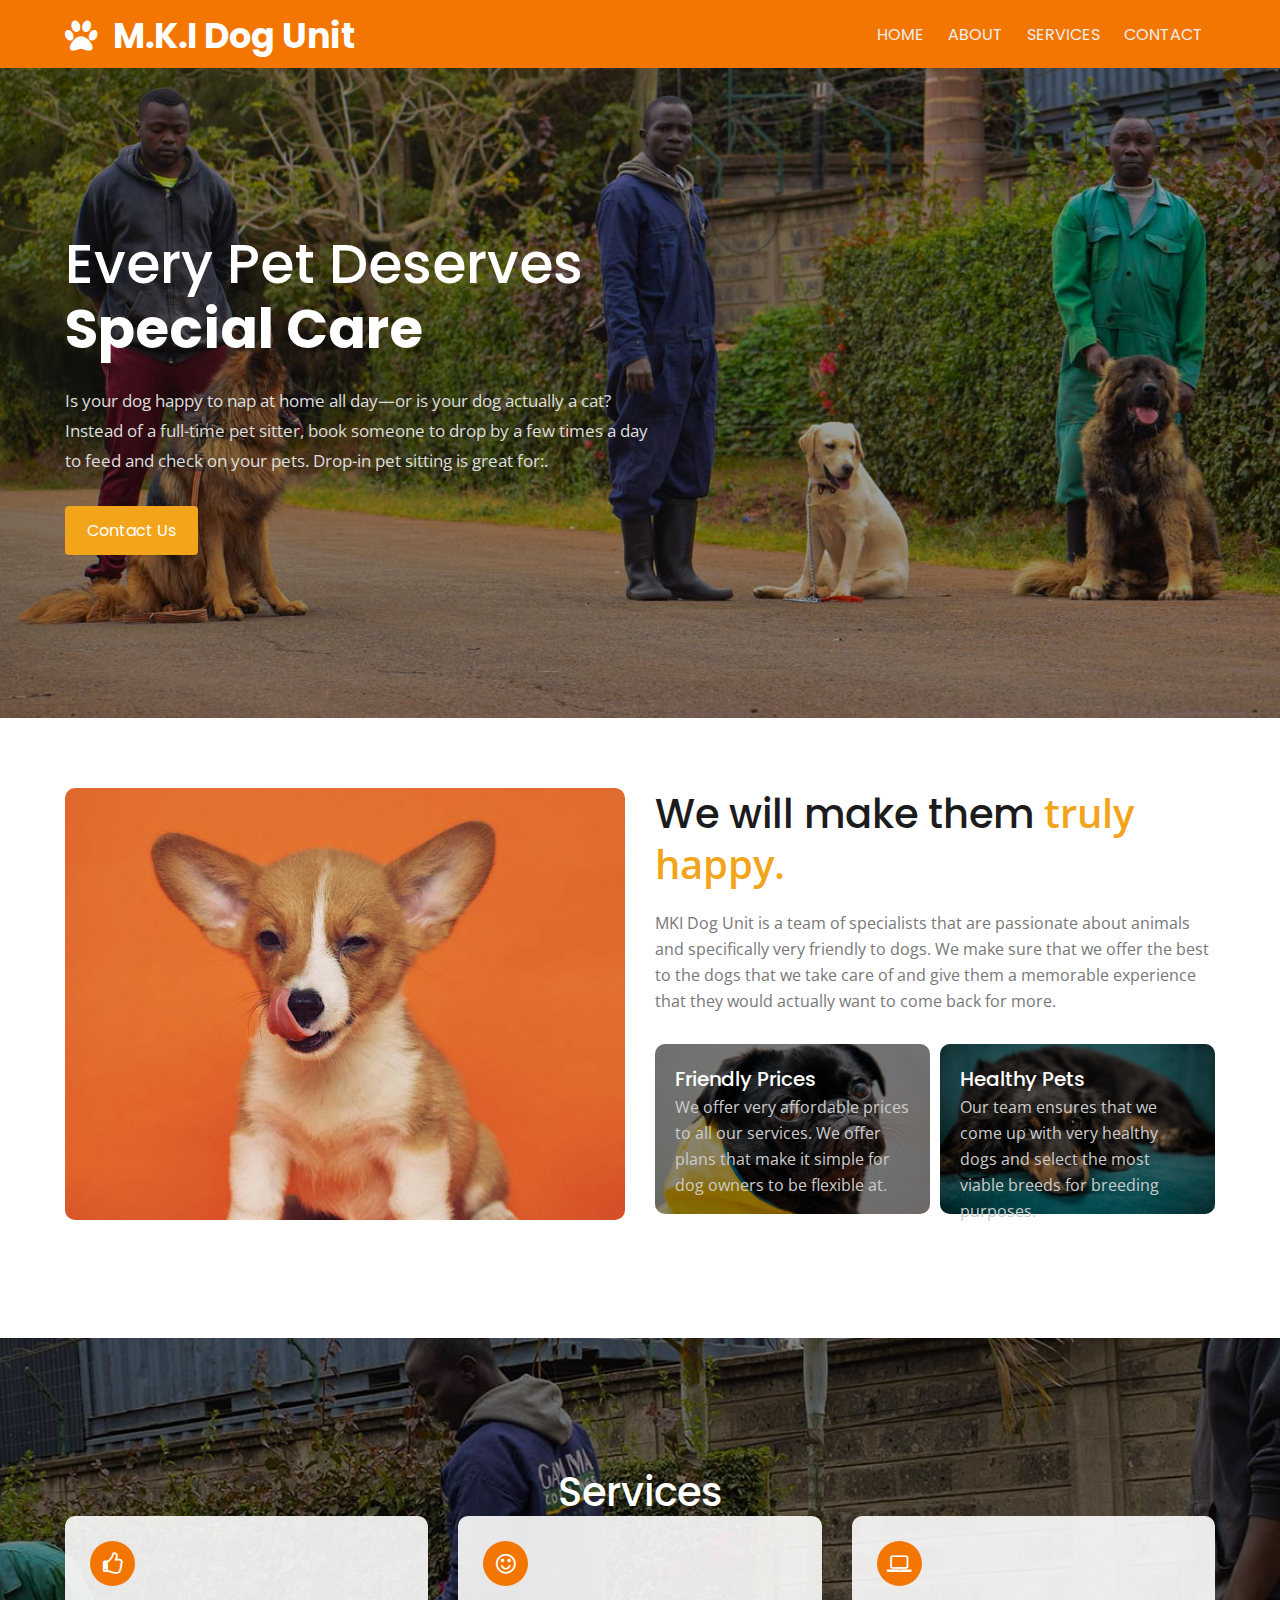
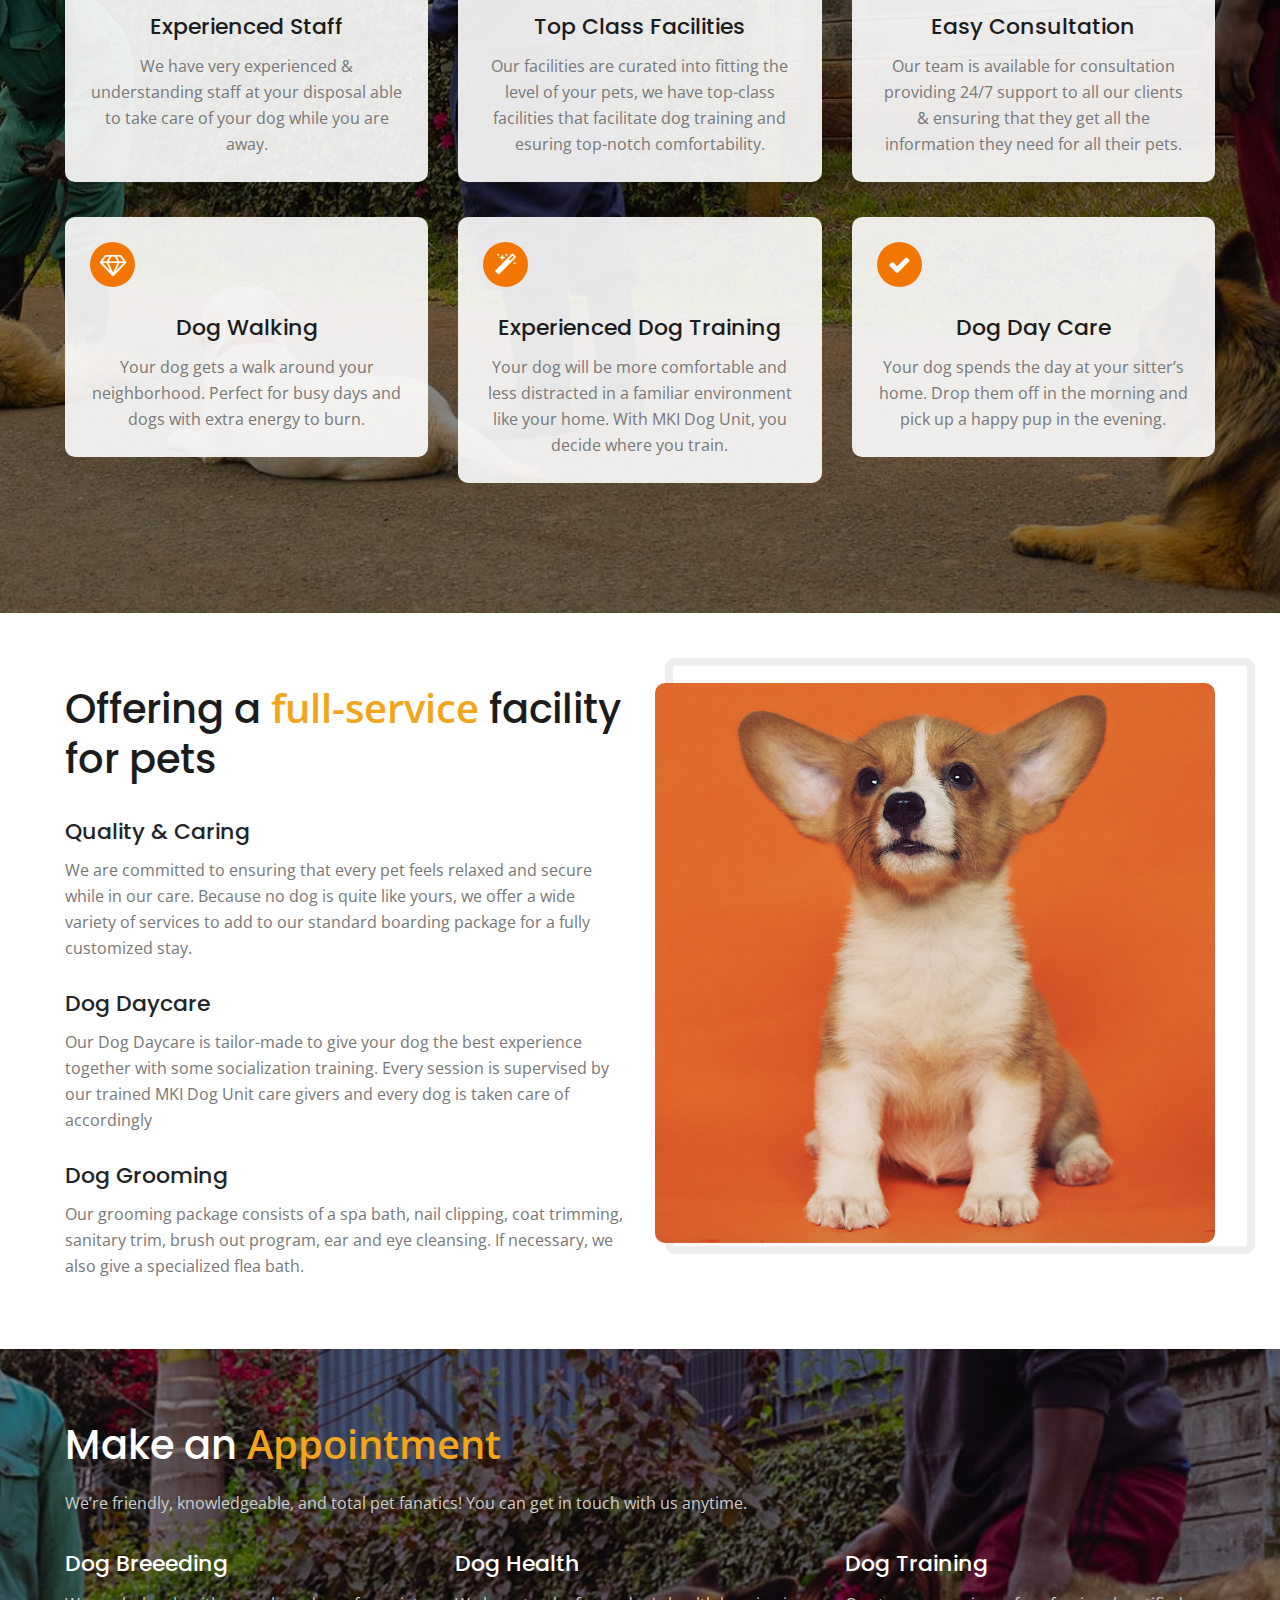
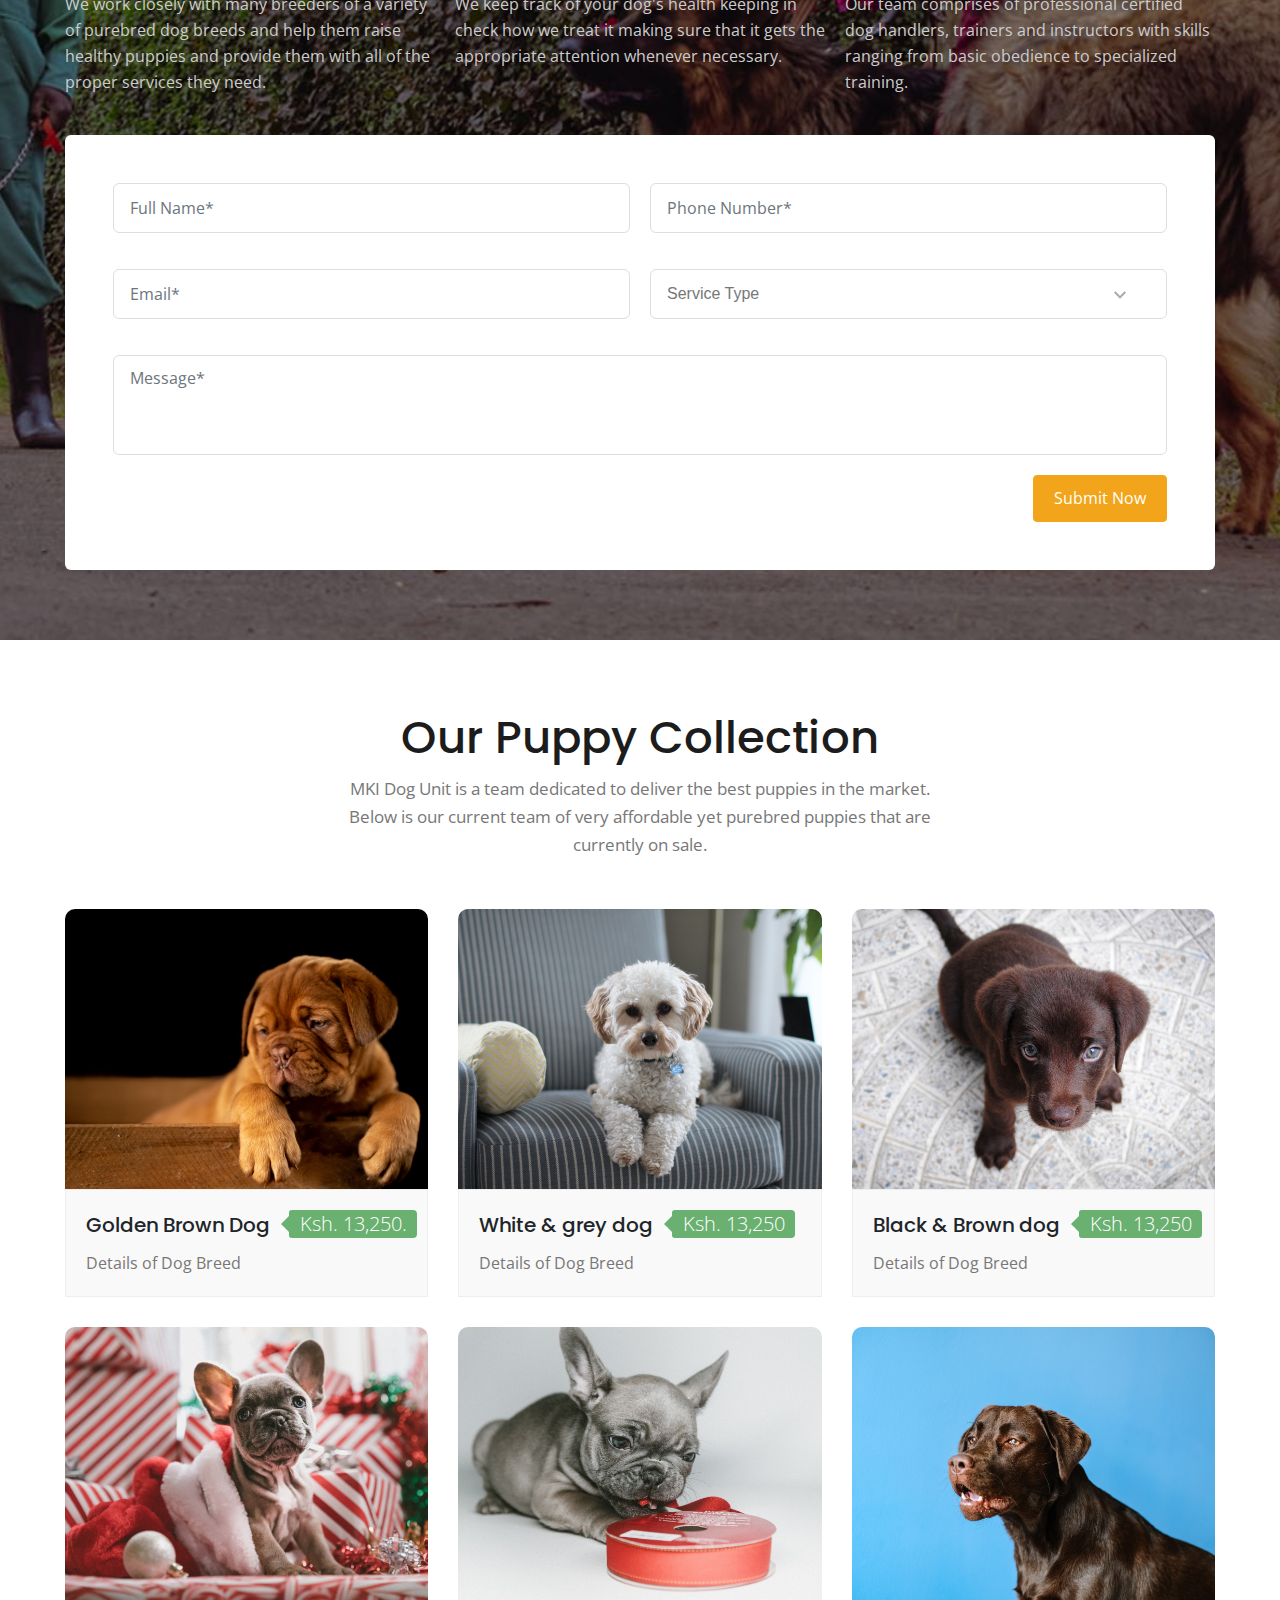
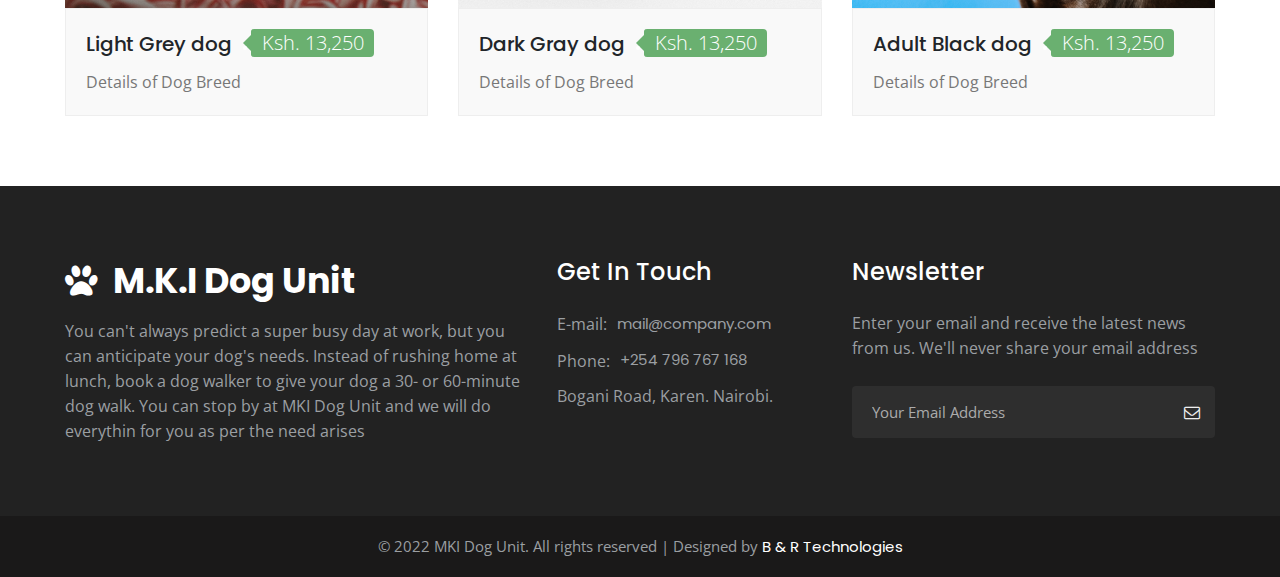
<file: index.html>
<!doctype html>
<html lang="en">
  <head>
    <!-- Required meta tags -->
    <meta charset="utf-8">
    <meta name="viewport" content="width=device-width, initial-scale=1, shrink-to-fit=no">

    <title>MKI Dog Unit | Home</title>

    <!-- Template CSS -->
    <link rel="stylesheet" href="assets/css/style-starter.css">
    <link href="https://fonts.googleapis.com/css?family=Josefin+Slab:400,700,700i&display=swap" rel="stylesheet">
    <link href="https://fonts.googleapis.com/css?family=Poppins:400,700&display=swap" rel="stylesheet">
    <link href="https://fonts.googleapis.com/css?family=Open+Sans&display=swap" rel="stylesheet">
    <link rel="icon" type="image/x-icon" href="./assets/images/paw.png">
  </head>
  <body id="home">

<section class=" w3l-header-4 header-sticky">
    <header class="absolute-top">
        <div class="container">
        <nav class="navbar navbar-expand-lg navbar-light">
            <h1><a class="navbar-brand" href="index.html"><span class="fa fa-paw mr-2" aria-hidden="true"></span> 
            M.K.I Dog Unit
            </a></h1>
            <button class="navbar-toggler bg-gradient collapsed" type="button" data-toggle="collapse"
                data-target="#navbarNav" aria-controls="navbarNav" aria-expanded="false"
                aria-label="Toggle navigation">
                <span class="fa icon-expand fa-bars"></span>
				<span class="fa icon-close fa-times"></span>
            </button>
      
            <div class="collapse navbar-collapse" id="navbarNav">
                <ul class="navbar-nav ml-auto">
                    <li class="nav-item">
                        <a class="nav-link" href="index.html">Home <span class="sr-only">(current)</span></a>
                    </li>
                    <li class="nav-item">
                        <a class="nav-link" href="about.html">About</a>
                    </li> 
                    <li class="nav-item">
                        <a class="nav-link" href="services.html">Services</a>
                    </li> 
                    <li class="nav-item">
                        <a class="nav-link" href="contact.html">Contact</a>
                    </li>
                </ul>
            </div>
        </div>

        </nav>
    </div>
      </header>
</section>

<script src="assets/js/jquery-3.3.1.min.js"></script> <!-- Common jquery plugin -->
<!--bootstrap working-->
<script src="assets/js/bootstrap.min.js"></script>
<!-- //bootstrap working-->
<!-- disable body scroll which navbar is in active -->
<script>
$(function () {
  $('.navbar-toggler').click(function () {
    $('body').toggleClass('noscroll');
  })
});
</script>
<!-- disable body scroll which navbar is in active -->

<section class="w3l-hero-headers-9">
  <div class="slide header11" data-selector="header11">
    <div class="container">
        <div class="banner-text ">
          <h5 class=" ">Every Pet Deserves
            <br><strong>Special Care</strong></h5>
          <p class=" ">Is your dog happy to nap at home all day—or is your dog actually a cat? 
            Instead of a full-time pet sitter, book someone to drop by a few times a day to feed 
            and check on your pets. Drop-in pet sitting is great for:.</p>
          <a href="contact.html" class="btn logo-button top-margin">Contact Us</a>
        </div>
      </div>
      
</div>
  </section>
  
<section class="w3l-teams-15">
	<div class="team-single-main editContent">
		<div class="container">
			<div class="row">
				<div class="column2 col-lg-6">
					<img src="assets/images/5.jpg" alt="product" class="img-responsive ">
				</div>
				<div class="column2 image-text col-lg-6">
					<h3 class="team-head editContent">We will make them <span class="color-text editContent">truly happy.</span></h3>
					<p class="para editContent text ">
						MKI Dog Unit is a team of specialists that are passionate about animals and specifically very friendly to dogs. 
            We make sure that we offer the best to the dogs that we take care of and give them a memorable experience that they would actually want to 
            come back for more.</p>
					<div class="pet-animals">
						<div class="pet-grid one-img">
							<h6><a href="#page">Friendly Prices</a></h6>
							<p class="para">
                We offer very affordable prices to all our services. We offer plans that make it simple for dog owners to be flexible at.
							</p>
					</div>
						<div class="pet-grid two-img">
							<h6><a href="#page">Healthy Pets</a></h6>
							<p class="para">
							Our team ensures that we come up with very healthy dogs and select the most viable breeds for breeding purposes.
							</p>
					</div>
					</div>
				</div>
			</div>
			</div>
		</div>
	</div>
</section>
<section class="w3l-call-to-action_9">
  <span><h1>Services</h1>

  </span>
    <div class="call-w3 editContent">
      <span><h1>Services</h1>
        <div class="container">
            <div class="grids">
                    <div class="grids-content row">
                        <div class="column col-lg-4 col-md-6 col-sm-6 color-2 editContent">
                            <div class="bg-color-white">   
                                <div class="span-color editContent">     
                        <span class="fa fa-thumbs-o-up" aria-hidden="true"></span>
                    </div>
                            <h4><a href="about.html" class=" editContent">Experienced Staff</a></h4>
                            <p class="para editContent">We have very experienced &amp; understanding staff at your disposal able to take care of your dog while you are away. </p>
                
                        </div>
                    </div>
                    <div class="column col-lg-4 col-md-6 col-sm-6 color-2 editContent">
                        <div class="bg-color-white">
                            <div class="span-color editContent">  
                            <span class="fa fa-smile-o" aria-hidden="true"></span>
                        </div>
                        <h4><a href="about.html" class=" editContent">Top Class Facilities</a></h4>
                        <p class="para editContent">Our facilities are curated into fitting the level of your pets, we have top-class facilities that facilitate 
                          dog training and esuring top-notch comfortability.</p>
                  
                    </div>
                </div>

                <div class="column col-lg-4 col-md-6 col-sm-6 color-2 editContent">
                    <div class="bg-color-white">
                        <div class="span-color editContent">  
                        <span class="fa fa-laptop" aria-hidden="true"></span>
                        </div>
                    <h4><a href="about.html" class=" editContent">Easy Consultation</a></h4>
                    <p class="para editContent">Our team is available for consultation providing 24/7 support to all our clients & ensuring that
                      they get all the information they need for all their pets.</p>
                
                </div>
            </div>
            <div class="column col-lg-4 col-md-6 col-sm-6 color-2 editContent">
                <div class="bg-color-white">   
                    <div class="span-color editContent">     
            <span class="fa fa-diamond" aria-hidden="true"></span>
        </div>
                <h4><a href="about.html" class=" editContent">Dog Walking</a></h4>
                <p class="para editContent">Your dog gets a walk around your neighborhood. Perfect for busy days and dogs with extra energy to burn.</p>
    
            </div>
        </div>       
            <div class="column col-lg-4 col-md-6 col-sm-6 color-2 editContent">
            <div class="bg-color-white">   
                <div class="span-color editContent">     
        <span class="fa fa-magic" aria-hidden="true"></span>
    </div>
            <h4><a href="about.html" class=" editContent"> Experienced Dog Training</a></h4>
            <p class="para editContent">Your dog will be more comfortable and less distracted in a familiar environment like your home. With MKI Dog Unit, you decide where you train.</p>

        </div>
    </div>                       <div class="column col-lg-4 col-md-6 col-sm-6 color-2 editContent">
        <div class="bg-color-white">   
            <div class="span-color editContent">     
    <span class="fa fa-check" aria-hidden="true"></span>
</div>
        <h4><a href="about.html" class=" editContent">Dog Day Care</a></h4>
        <p class="para editContent">Your dog spends the day at your sitter’s home. Drop them off in the morning and pick up a happy pup in the evening.</p>

    </div>
</div>
                    </div>
                </div>
        </div>
    </div>
</section>
<section class="w3l-specification-6">
    <div class="specification-layout editContent">
        <div class="container">
            <div class=" row">
                <div class="my-bio col-lg-6">
                    <h3 class="title-big">Offering a <span class="color-text editContent">full-service </span>facility for pets</h3>
                    <div class="hair-make">
                        <h5><a href="#page">Quality & Caring</a></h5>
                        <p class="para mt-2">We are committed to ensuring that every pet feels relaxed and secure while in our care. Because no dog is quite 
                          like yours, we offer a wide variety of services to add to our standard boarding package for a fully customized stay.</p>
                    </div>
                    <div class="hair-make">
                        <h5><a href="#page">Dog Daycare</a></h5>
                        <p class="para mt-2">Our Dog Daycare is tailor-made to give your dog the best experience together with some socialization training. Every session is
                           supervised by our trained MKI Dog Unit care givers and every dog is taken care of accordingly</p>
                    </div>
                    <div class="hair-make">
                        <h5><a href="#page">Dog Grooming</a></h5>
                        <p class="para mt-2">Our grooming package consists of a spa bath, nail clipping, coat trimming, sanitary trim, 
                          brush out program, ear and eye cleansing. If necessary, we also give a specialized flea bath.</p>
                    </div>
                </div>
                <div class="col-lg-6 position-relative back-image">
                    <img src="assets/images/7.jpg" alt="product" class="img-responsive ">
                </div>
        </div>
</section>
<section class="w3l-clients">
    <div class="main-w3">
        <div class="container">
            <div class="apply-grids-info ">
                    <div class="apply-gd-left ">
                        <h3>Make an <span class="color-text editContent">Appointment</span></h3>
                        <p class="para">We’re friendly, knowledgeable, and total pet fanatics! You can get in touch with us anytime.</p>
                   <div class="apply-text">
                        <div class="apply-sec-info">
                          <h5><a href="blog-single.html">Dog Breeeding</a></h5>
                          <p class="para">We work closely with many breeders of a variety of purebred dog breeds 
                            and help them raise healthy puppies and provide them with all of the proper services they need.</p>
                             </div>
							<div class="apply-sec-info">
                <h5><a href="blog-single.html">Dog Health</a></h5>
                        <p class="para">We keep track of your dog's health keeping in check how we treat it making sure that it gets 
                          the appropriate attention whenever necessary.
                        </p>
                  </div>
							<div class="apply-sec-info">
                <h5><a href="blog-single.html">Dog Training</a></h5>
                <p class="para">Our team comprises of professional certified dog handlers, trainers and 
                  instructors with skills ranging from basic obedience to specialized training.</p>
                     </div>
                            </div>
                        </div>
					<div class="apply-form p-sm-5 p-4">
						<form action="#" method="post">
							<div class="admission-form">
								<div class="form-group">
									<input type="text" class="form-control" placeholder="Full Name*" required="">
								</div>
								<div class="form-group">
									<input type="text" class="form-control" placeholder="Phone Number*" required="">
								</div>
								<div class="form-group">
									<input type="email" class="form-control" placeholder="Email*" required="">
								</div>
								<select class="form-control">
									<option>Service Type</option>
									<option>Combing & Brushing</option>
                                    <option>Dog Training</option>
                                    <option>Pet Day care</option>
                                    <option>Dog Walking</option>
								</select>
							</div>
							<div class="form-group">
								<textarea name="Comment" class="form-control" placeholder="Message*" required=""></textarea>
                            </div>
                            <div class="text-right">
                            <button type="submit" class="btn btn-primary submit action-button">Submit Now</button>
                        </div>
						</form>
					</div>
				</div>
					</div>
				</div>
</section>


<section class="w3l-covers-18">
        <div class="covers-main editContent">
          <div class="main-titles-head text-center">
            <h3 class="header-name editContent">
     Our Puppy Collection
            </h3>
            <p class="tiltle-para editContent editContent">MKI Dog Unit is a team dedicated to deliver the best puppies in the market. Below is our current team of 
              very affordable yet purebred puppies that are currently on sale.</p>
        </div>
            <div class="container">
                <div class="gallery-image">
                  <div class="img-box">
                    <a href="#page"> <img src="assets/images/12.jpg"  alt="product" class="img-responsive "></a>
                      <div class="caption">
                        <h6><a href="#page">Golden Brown Dog</a><p class="card-price">Ksh. 13,250.</p> </h6>
                        <p class="para">Details of Dog Breed</p>
                      </div>
                  </div>

                  <div class="img-box">
                    <a href="#page"> <img src="assets/images/13.jpg" alt="product" class="img-responsive "></a>
                  
                      <div class="caption">
                        <h6><a href="#page">White & grey dog</a><p class="card-price">Ksh. 13,250</p></h6>
                        <p class="para">Details of Dog Breed</p>
                      </div>
                  
                  </div>
                  <div class="img-box">
                    <a href="#page"> <img src="assets/images/8.jpg" alt="product" class="img-responsive "></a>
                  
                      <div class="caption">
                        <h6><a href="#page">Black & Brown dog</a><p class="card-price">Ksh. 13,250</p></h6>
                        <p class="para">Details of Dog Breed</p>
                      </div>
                    
                  </div>
                  <div class="img-box">
                    <a href="#page"><img src="assets/images/9.jpg" alt="product" class="img-responsive "></a>
                  
                      <div class="caption">
                        <h6><a href="#page">Light Grey dog</a><p class="card-price">Ksh. 13,250</p></h6>
                        <p class="para">Details of Dog Breed</p>
                      </div>
                  
                  </div>
                  <div class="img-box">
                    <a href="#page"><img src="assets/images/10.jpg" alt="product" class="img-responsive "></a>
                  
                      <div class="caption">
                        <h6><a href="#page">Dark Gray dog</a><p class="card-price">Ksh. 13,250</p></h6>
                        <p class="para">Details of Dog Breed</p>
                     
                    </div>
                  </div>
                  <div class="img-box">
                    <a href="#page"><img src="assets/images/11.jpg" alt="product" class="img-responsive "></a>
                  
                      <div class="caption">
                        <h6><a href="#page">Adult Black dog</a><p class="card-price">Ksh. 13,250</p></h6>
                        <p class="para">Details of Dog Breed</p>
                      </div>
                  
                  </div>
                </div>
            </div>
        </div>
    </section>
<section class="w3l-footer-29-main">
	<div class="footer-29 py-5">
	  <div class="container py-lg-4">
		<div class="row footer-top-29">
		  <div class="col-lg-5 col-md-6 col-sm-12 footer-list-29 footer-1">
				<h2><a href="index.html" class=""><span class="fa fa-paw mr-2" aria-hidden="true"></span> M.K.I Dog Unit</a></h2>
				<p>You can't always predict a super busy day at work, but you can anticipate your dog's needs. 
          Instead of rushing home at lunch, book a dog walker to give your dog a 30- or 60-minute dog walk. 
          You can stop by at MKI Dog Unit and we will do everythin for you as per the need arises</p>
  </div>
		  <div class="col-lg-3 col-md-6 col-sm-5 footer-list-29 footer-3">
			  <h6 class="footer-title-29">Get in Touch</h6>
		
			  <div class="column2">
								<div class="href1"><span>E-mail:</span><a href="mailto:mail@company.com">mail@company.com</a>
								</div>
								<div class="href2"><span>Phone:</span><a href="tel:+(12)-00 222 00008">+254 796 767 168</a>
								</div>
								<div>
									<p class="contact-para">Bogani Road, Karen. Nairobi.</p>
								</div>
							</div>
		  </div>
		  <div class="col-lg-4 col-md-6 col-sm-7 footer-list-29 footer-4">
			<h6 class="footer-title-29">Newsletter </h6>
			<p>Enter your email and receive the latest news from us.
			 We'll never share your email address</p>
  
			<form action="#" class="subscribe" method="post">
			  <input type="email" name="email" placeholder="Your Email Address" required="">
			  <button><span class="fa fa-envelope-o"></span></button>
			</form>
		  </div>
		</div>

	  </div>
	</div>
	<div class="bottom-copies text-center">
		<div class="container">
		<p class="copy-footer-29">© 2022 MKI Dog Unit. All rights reserved | Designed by <a href="#">B & R Technologies</a></p>
	</div>
	</div>
  </section>


<!-- move top -->
<button onclick="topFunction()" id="movetop" title="Go to top">
	<span class="fa fa-eject"></span>
</button>
<script>
	// When the user scrolls down 20px from the top of the document, show the button
	window.onscroll = function () {
		scrollFunction()
	};

	function scrollFunction() {
		if (document.body.scrollTop > 20 || document.documentElement.scrollTop > 20) {
			document.getElementById("movetop").style.display = "block";
		} else {
			document.getElementById("movetop").style.display = "none";
		}
	}

	// When the user clicks on the button, scroll to the top of the document
	function topFunction() {
		document.body.scrollTop = 0;
		document.documentElement.scrollTop = 0;
	}
</script>
<!-- /move top -->
</body>

</html>
</file>
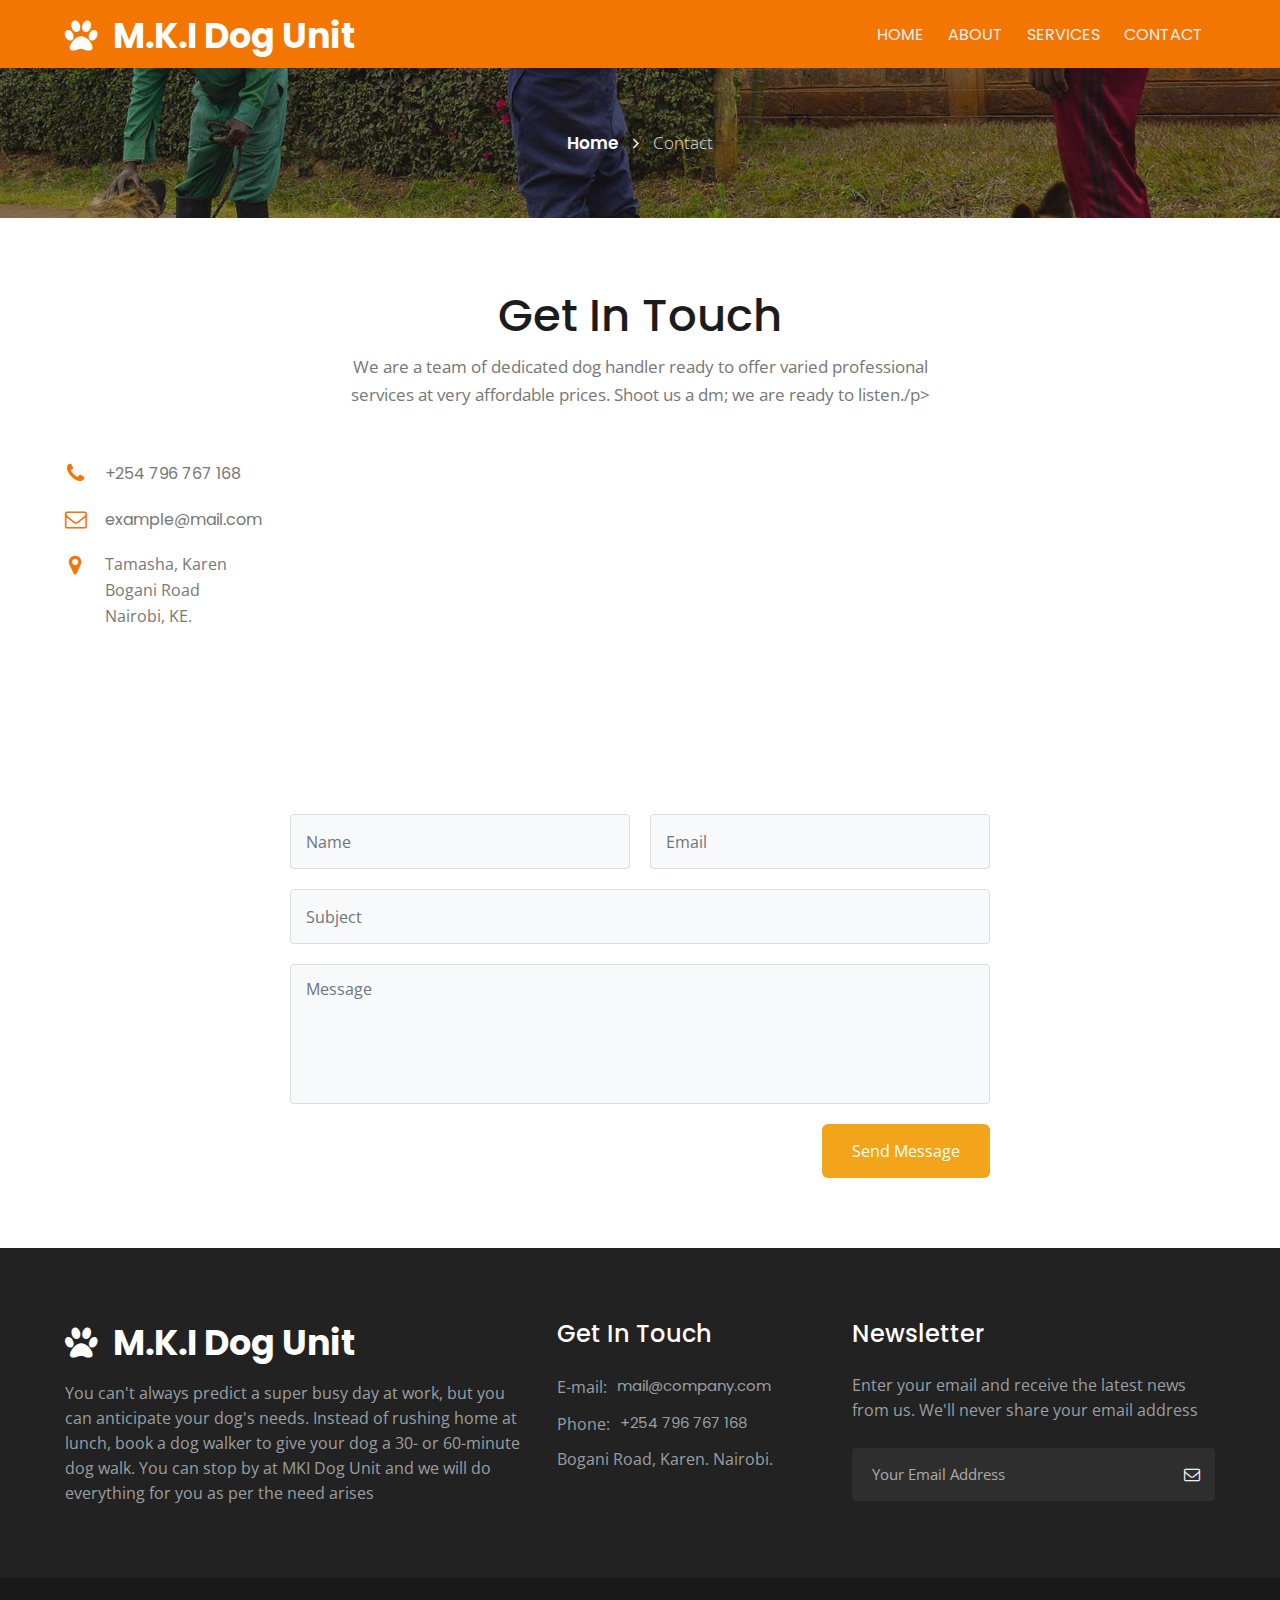
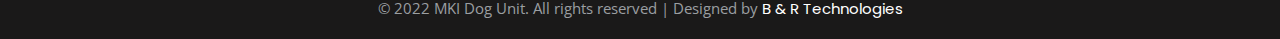
<file: contact.html>
<!doctype html>
<html lang="en">
  <head>
    <!-- Required meta tags --> 
    <meta charset="utf-8">
    <meta name="viewport" content="width=device-width, initial-scale=1, shrink-to-fit=no">

    <title>MKI Dog Unit | Contact</title>

    <!-- Template CSS -->
    <link rel="stylesheet" href="assets/css/style-starter.css">
    <link href="https://fonts.googleapis.com/css?family=Josefin+Slab:400,700,700i&display=swap" rel="stylesheet">
    <link href="https://fonts.googleapis.com/css?family=Poppins:400,700&display=swap" rel="stylesheet">
    <link href="https://fonts.googleapis.com/css?family=Open+Sans&display=swap" rel="stylesheet">
    <link rel="icon" type="image/x-icon" href="./assets/images/paw.png">
  </head>
  <body id="about"> 

	<section class=" w3l-header-4 header-sticky">
		<header class="absolute-top">
			<div class="container">
			<nav class="navbar navbar-expand-lg navbar-light">
				<h1><a class="navbar-brand" href="index.html"><span class="fa fa-paw mr-2" aria-hidden="true"></span> 
				M.K.I Dog Unit
				</a></h1>
				<button class="navbar-toggler bg-gradient collapsed" type="button" data-toggle="collapse"
					data-target="#navbarNav" aria-controls="navbarNav" aria-expanded="false"
					aria-label="Toggle navigation">
					<span class="fa icon-expand fa-bars"></span>
					<span class="fa icon-close fa-times"></span>
				</button>
      
            <div class="collapse navbar-collapse" id="navbarNav">
                <ul class="navbar-nav ml-auto">
                    <li class="nav-item">
                        <a class="nav-link" href="index.html">Home <span class="sr-only">(current)</span></a>
                    </li>
                    <li class="nav-item">
                        <a class="nav-link" href="about.html">About</a>
                    </li> 
                    <li class="nav-item">
                        <a class="nav-link" href="services.html">Services</a>
                    </li> 
                    <li class="nav-item">
                        <a class="nav-link" href="contact.html">Contact</a>
                    </li>
                </ul>
            </div>
        </div>

        </nav>
    </div>
      </header>
</section>

<script src="assets/js/jquery-3.3.1.min.js"></script> <!-- Common jquery plugin -->
<!--bootstrap working-->
<script src="assets/js/bootstrap.min.js"></script>
<!-- //bootstrap working-->
<!-- disable body scroll which navbar is in active -->
<script>
$(function () {
  $('.navbar-toggler').click(function () {
    $('body').toggleClass('noscroll');
  })
});
</script>
<!-- disable body scroll which navbar is in active -->

<!-- breadcrumbs -->
<section class="w3l-inner-banner-main">
    <div class="about-inner editContent">
<div class="container">   
<ul class="breadcrumbs-custom-path">
    <li class="right-side propClone"><a href="index.html" class="editContent">Home <span class="fa fa-angle-right" aria-hidden="true"></span></a> <p></li>
    <li class="active editContent">Contact</li>
</ul>
</div>
</div>
</section>
<!-- breadcrumbs //-->
<section class="w3l-contact-info-main" id="contact">
    <div class="contact-sec	editContent">
        <div class="container">
            <div class="main-titles-head text-center">
                <h3 class="header-name editContent">
                    Get in Touch
                </h3>
                <p class="tiltle-para editContent editContent">We are a team of dedicated dog handler ready to offer varied professional services at very affordable
                    prices. Shoot us a dm; we are ready to listen./p>
            </div>
            <div class="d-grid contact-view">
                <div class="cont-details">
                   <div class="cont-top">
                        <div class="cont-left text-center">
                            <span class="fa fa-phone text-primary"></span>
                        </div>
                        <div class="cont-right">
                            <p class="para"><a href="tel:+254796767168">+254 796 767 168</a></p>
                        </div>
                    </div>
                    <div class="cont-top margin-up">
                        <div class="cont-left text-center">
                            <span class="fa fa-envelope-o text-primary"></span>
                        </div>
                        <div class="cont-right">
                            <p class="para"><a href="mailto:example@mail.com" class="mail">example@mail.com</a></p>
                        </div>
                    </div>
                    <div class="cont-top margin-up">
                        <div class="cont-left text-center">
                            <span class="fa fa-map-marker text-primary"></span>
                        </div>
                        <div class="cont-right">
                            <p class="para"> Tamasha, Karen
                               <br>Bogani Road<br> Nairobi, KE.</p>
                        </div>
                    </div>
                </div>
                <div class="map-iframe ">
                    <iframe src="https://www.google.com/maps/embed?pb=!1m18!1m12!1m3!1d3988.7010539130692!2d36.72783291423345!
                    3d-1.355968436087331!2m3!1f0!2f0!3f0!3m2!1i1024!2i768!4f13.1!3m3!1m2!1s0x182f04db63a200f7%3
                    A0x6c6a91dbd1c78033!2sBogani%20Rd%2C%20Nairobi!5e0!3m2!1sen!2ske!4v1660132842875!5m2!
                    1sen!2ske" width="100%" height="300" frameborder="0" style="border: 0px; pointer-events: none;" allowfullscreen=""></iframe>
                </div>
 
    </div>
    <div class="map-content-9 mt-5">
        <form action="#" method="post">
            <div class="twice-two">
                <input type="text" class="form-control" name="w3lName" id="w3lName" placeholder="Name" required="">
                <input type="email" class="form-control" name="w3lSender" id="w3lSender" placeholder="Email" required="">
            </div>
            <div class="twice">
                <input type="text" class="form-control" name="w3lSubject" id="w3lSubject" placeholder="Subject" required="">
            </div>
            <textarea name="w3lMessage" class="form-control" id="w3lMessage" placeholder="Message" required=""></textarea>

            <div class="text-right">
            <button type="submit" class="btn btn-contact">Send Message</button>
        </div>
        </form>
    </div>
    </div></div>
</section>
<section class="w3l-footer-29-main">
	<div class="footer-29 py-5">
	  <div class="container py-lg-4">
		<div class="row footer-top-29">
		  <div class="col-lg-5 col-md-6 col-sm-12 footer-list-29 footer-1">
				<h2><a href="index.html" class=""><span class="fa fa-paw mr-2" aria-hidden="true"></span> M.K.I Dog Unit</a></h2>
				<p>You can't always predict a super busy day at work, but you can anticipate your dog's needs. 
          Instead of rushing home at lunch, book a dog walker to give your dog a 30- or 60-minute dog walk. 
          You can stop by at MKI Dog Unit and we will do everything for you as per the need arises</p>
  </div>
		  <div class="col-lg-3 col-md-6 col-sm-5 footer-list-29 footer-3">
			  <h6 class="footer-title-29">Get in Touch</h6>
		
			  <div class="column2">
								<div class="href1"><span>E-mail:</span><a href="mailto:mail@company.com">mail@company.com</a>
								</div>
								<div class="href2"><span>Phone:</span><a href="tel:+254 796 767 168">+254 796 767 168</a>
								</div>
								<div>
									<p class="contact-para">Bogani Road, Karen. Nairobi.</p>
								</div>
							</div>
		  </div>
		  <div class="col-lg-4 col-md-6 col-sm-7 footer-list-29 footer-4">
			<h6 class="footer-title-29">Newsletter </h6>
			<p>Enter your email and receive the latest news from us.
			 We'll never share your email address</p>
  
			<form action="#" class="subscribe" method="post">
			  <input type="email" name="email" placeholder="Your Email Address" required="">
			  <button><span class="fa fa-envelope-o"></span></button>
			</form>
		  </div>
		</div>

	  </div>
	</div>
	<div class="bottom-copies text-center">
		<div class="container">
		<p class="copy-footer-29">© 2022 MKI Dog Unit. All rights reserved | Designed by <a href="#">B & R Technologies</a></p>
	</div>
	</div>
  </section>


<!-- move top -->
<button onclick="topFunction()" id="movetop" title="Go to top">
	<span class="fa fa-eject"></span>
</button>
<script>
	// When the user scrolls down 20px from the top of the document, show the button
	window.onscroll = function () {
		scrollFunction()
	};

	function scrollFunction() {
		if (document.body.scrollTop > 20 || document.documentElement.scrollTop > 20) {
			document.getElementById("movetop").style.display = "block";
		} else {
			document.getElementById("movetop").style.display = "none";
		}
	}

	// When the user clicks on the button, scroll to the top of the document
	function topFunction() {
		document.body.scrollTop = 0;
		document.documentElement.scrollTop = 0;
	}
</script>
<!-- /move top -->
</body>

</html>
</file>
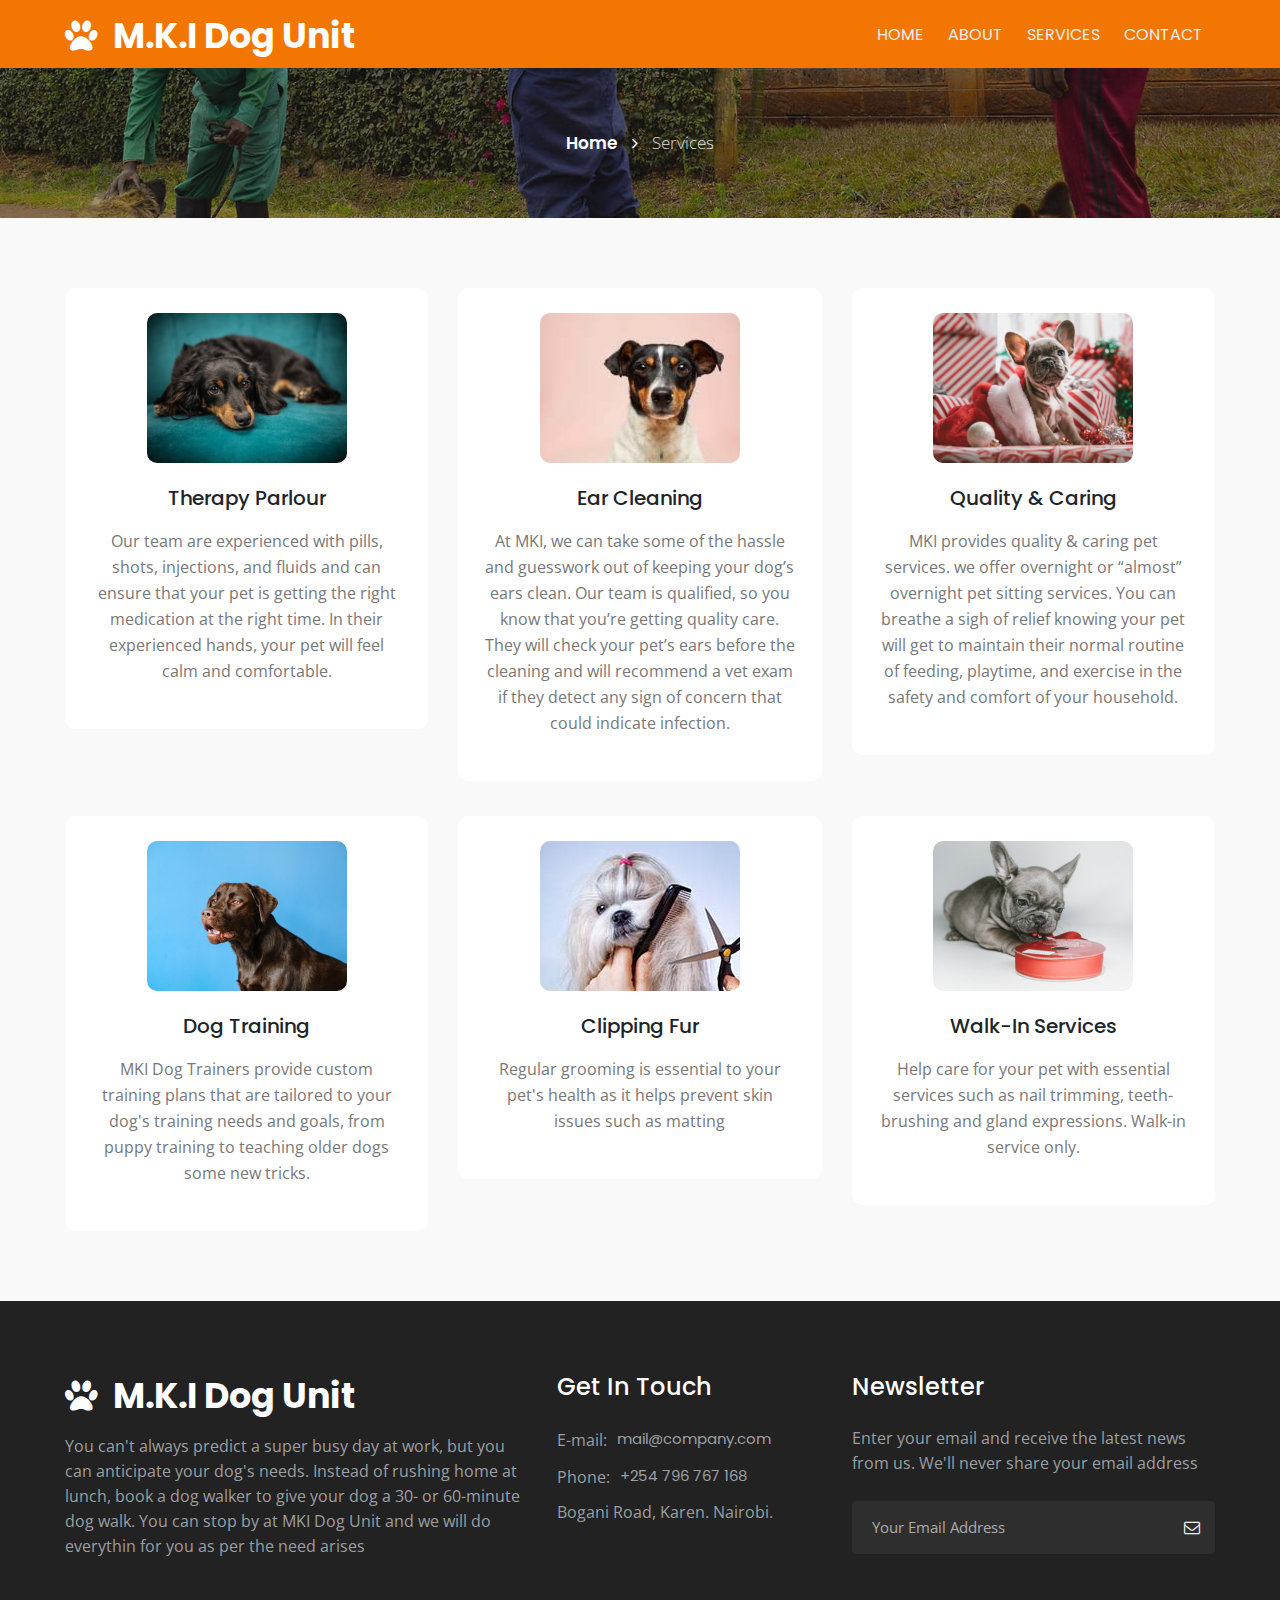
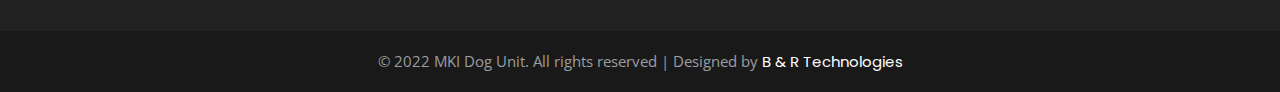
<file: services.html>
<!doctype html>
<html lang="en">
  <head>
    <!-- Required meta tags -->
    <meta charset="utf-8">
    <meta name="viewport" content="width=device-width, initial-scale=1, shrink-to-fit=no">

    <title>MKI Dog Unit | Home</title>

    <!-- Template CSS -->
    <link rel="stylesheet" href="assets/css/style-starter.css">
    <link href="https://fonts.googleapis.com/css?family=Josefin+Slab:400,700,700i&display=swap" rel="stylesheet">
    <link href="https://fonts.googleapis.com/css?family=Poppins:400,700&display=swap" rel="stylesheet">
    <link href="https://fonts.googleapis.com/css?family=Open+Sans&display=swap" rel="stylesheet">
    <link rel="icon" type="image/x-icon" href="./assets/images/paw.png">
  </head>
  <body id="home">

<section class=" w3l-header-4 header-sticky">
    <header class="absolute-top">
        <div class="container">
        <nav class="navbar navbar-expand-lg navbar-light">
            <h1><a class="navbar-brand" href="index.html"><span class="fa fa-paw mr-2" aria-hidden="true"></span> 
            M.K.I Dog Unit
            </a></h1>
            <button class="navbar-toggler bg-gradient collapsed" type="button" data-toggle="collapse"
                data-target="#navbarNav" aria-controls="navbarNav" aria-expanded="false"
                aria-label="Toggle navigation">
                <span class="fa icon-expand fa-bars"></span>
				<span class="fa icon-close fa-times"></span>
            </button>
      
            <div class="collapse navbar-collapse" id="navbarNav">
                <ul class="navbar-nav ml-auto">
                    <li class="nav-item">
                        <a class="nav-link" href="index.html">Home <span class="sr-only">(current)</span></a>
                    </li>
                    <li class="nav-item">
                        <a class="nav-link" href="about.html">About</a>
                    </li> 
                    <li class="nav-item">
                        <a class="nav-link" href="services.html">Services</a>
                    </li> 
                    <li class="nav-item">
                        <a class="nav-link" href="contact.html">Contact</a>
                    </li>
                </ul>
            </div>
        </div>

        </nav>
    </div>
      </header>
</section>

<script src="assets/js/jquery-3.3.1.min.js"></script> <!-- Common jquery plugin -->
<!--bootstrap working-->
<script src="assets/js/bootstrap.min.js"></script>
<!-- //bootstrap working-->
<!-- disable body scroll which navbar is in active -->
<script>
$(function () {
  $('.navbar-toggler').click(function () {
    $('body').toggleClass('noscroll');
  })
});
</script>
<!-- disable body scroll which navbar is in active -->

<!-- breadcrumbs -->
<section class="w3l-inner-banner-main">
    <div class="about-inner editContent">
<div class="container">   
<ul class="breadcrumbs-custom-path">
    <li class="right-side propClone"><a href="index.html" class="editContent">Home <span class="fa fa-angle-right" aria-hidden="true"></span></a> <p></li>
    <li class="active editContent">Services</li>
</ul>
</div>
</div>
</section>
<!-- breadcrumbs //-->
<section class="w3l-recent-work-hobbies" id="services"> 
    <div class="recent-work editContent">
        <div class="container">
            <div class="row about-about">
                <div class="col-lg-4 col-md-6 col-sm-6 propClone about-line-top">
                    <div class="pet-grid-row">
                 <img src="assets/images/f5.jpg" alt="product" class="img-responsive about-me">
                    <div class="about-grids editContent">
                        <h5><a href="#page" class="editContent">Therapy Parlour</a></h5>
                        <p class="para editContent">Our team are experienced 
                            with pills, shots, injections, and fluids and can ensure that your pet is getting the right 
                            medication at the right time. In their experienced hands, your pet will feel calm and comfortable.</p>
                    </div>
                </div>
                </div>
                <div class="col-lg-4 col-md-6 col-sm-6 propClone about-line-top">
                    <div class="pet-grid-row">
                 <img src="assets/images/f4.jpg" alt="product" class="img-responsive about-me">
                    <div class="about-grids editContent">
                        <h5><a href="#page" class="editContent">Ear Cleaning</a></h5>
                        <p class="para editContent">At MKI, we can take some of the hassle and guesswork out of keeping 
                            your dog’s ears clean. Our team is qualified, 
                            so you know that you’re getting quality care. They will check your pet’s ears before 
                            the cleaning and will recommend a vet exam if they detect any sign of concern that could indicate infection.</p>
                    </div>
                </div>
                </div>
                <div class="col-lg-4 col-md-6 col-sm-6 propClone about-line-top">
                    <div class="pet-grid-row">
                 <img src="assets/images/f3.jpg" alt="product" class="img-responsive about-me">
                    <div class="about-grids editContent">
                        <h5><a href="#page" class="editContent">Quality & Caring</a></h5>
                        <p class="para editContent">MKI provides quality & caring pet services. 
                            we offer overnight or “almost” overnight pet sitting services. 
                            You can breathe a sigh of relief knowing your pet will get to maintain their normal 
                            routine of feeding, playtime, and exercise in the safety and comfort of your household.</p>
                    </div>
                </div>
                </div>
                <div class="col-lg-4 col-md-6 col-sm-6 propClone about-line-top">
                    <div class="pet-grid-row">
                 <img src="assets/images/f2.jpg" alt="product" class="img-responsive about-me">
                    <div class="about-grids editContent">
                        <h5><a href="#page" class="editContent">Dog Training</a></h5>
                        <p class="para editContent">MKI Dog Trainers provide custom training plans that are tailored to your dog's training needs 
                            and goals, from puppy training to teaching older dogs some new tricks. </p>
                    </div>
                </div>
                </div>
                <div class="col-lg-4 col-md-6 col-sm-6 propClone about-line-top">
                    <div class="pet-grid-row">
                 <img src="assets/images/f66.jpg" alt="product" class="img-responsive about-me">
                    <div class="about-grids editContent">
                        <h5><a href="#page" class="editContent">Clipping Fur</a></h5>
                        <p class="para editContent">Regular grooming is essential to your pet's health
                            as it helps prevent skin issues such as matting</p>
                    </div>
                </div>
                </div>
                <div class="col-lg-4 col-md-6 col-sm-6 propClone about-line-top">
                    <div class="pet-grid-row">
                 <img src="assets/images/f1.jpg" alt="product" class="img-responsive about-me">
                    <div class="about-grids editContent">
                        <h5><a href="#page" class="editContent">Walk-In Services</a></h5>
                        <p class="para editContent">Help care for your pet with essential services 
                            such as nail trimming, teeth-brushing and gland expressions. Walk-in service only.</p>
                    </div>
                </div>
                </div>
            </div>
        </div>
    </div>
</section>
<!-- <section class="w3l-services-two" id="services">
    <div class="service-single-page editContent">
        <div class="container">
            <div class=" service-treat">

<div class="service-pet">
    <div class="image-grid">
        <img src="assets/images/f6.jpg" alt="product" class="img-responsive about-me">
    </div>
    <div class="pet-animals">
        <h4><a href="#page">Bath, Dry &
            Bursh</a></h4>
            <p class="para">Voluptas commodi quae accusantium amet dolorum quia architecto assumenda id facere dolorem ex fugiat.</p>
        </div>
</div>
<div class="service-pet">
    <div class="image-grid">
        <img src="assets/images/f1.jpg" alt="product" class="img-responsive about-me">
    </div>
    <div class="pet-animals">
        <h4><a href="#page">Pets Full
            Grooming</a></h4>
            <p class="para">Voluptas commodi quae accusantium amet dolorum quia architecto assumenda id facere dolorem ex fugiat.</p>
        </div>
</div>
<div class="service-pet">
    <div class="image-grid">
        <img src="assets/images/f9.jpg" alt="product" class="img-responsive about-me">
    </div>
    <div class="pet-animals">
        <h4><a href="#page">Styling Your
            Pets</a></h4>
            <p class="para">Voluptas commodi quae accusantium amet dolorum quia architecto assumenda id facere dolorem ex fugiat.</p>
        </div>
</div>
<div class="service-pet">
    <div class="image-grid">
        <img src="assets/images/f8.jpg" alt="product" class="img-responsive about-me">
    </div>
    <div class="pet-animals">
        <h4><a href="#page">Pets Cleaning
            & Plucking</a></h4>
            <p class="para">Voluptas commodi quae accusantium amet dolorum quia architecto assumenda id facere dolorem ex fugiat.</p>
        </div>
</div>

        </div>
    </div>
    </div>
</section> -->
<section class="w3l-footer-29-main">
	<div class="footer-29 py-5">
	  <div class="container py-lg-4">
		<div class="row footer-top-29">
		  <div class="col-lg-5 col-md-6 col-sm-12 footer-list-29 footer-1">
            <h2><a href="index.html" class=""><span class="fa fa-paw mr-2" aria-hidden="true"></span> M.K.I Dog Unit</a></h2>
            <p>You can't always predict a super busy day at work, but you can anticipate your dog's needs. 
         Instead of rushing home at lunch, book a dog walker to give your dog a 30- or 60-minute dog walk. 
         You can stop by at MKI Dog Unit and we will do everythin for you as per the need arises</p>
         </div>
		  <div class="col-lg-3 col-md-6 col-sm-5 footer-list-29 footer-3">
			  <h6 class="footer-title-29">Get in Touch</h6>
		
              <div class="column2">
                <div class="href1"><span>E-mail:</span><a href="mailto:mail@company.com">mail@company.com</a>
                </div>
                <div class="href2"><span>Phone:</span><a href="tel:+(12)-00 222 00008">+254 796 767 168</a>
                </div>
                <div>
                    <p class="contact-para">Bogani Road, Karen. Nairobi.</p>
                </div>
            </div>
		  </div>
		  <div class="col-lg-4 col-md-6 col-sm-7 footer-list-29 footer-4">
			<h6 class="footer-title-29">Newsletter </h6>
			<p>Enter your email and receive the latest news from us.
			 We'll never share your email address</p>
  
			<form action="#" class="subscribe" method="post">
			  <input type="email" name="email" placeholder="Your Email Address" required="">
			  <button><span class="fa fa-envelope-o"></span></button>
			</form>
		  </div>
		</div>

	  </div>
	</div>
	<div class="bottom-copies text-center">
		<div class="container">
			<p class="copy-footer-29">© 2022 MKI Dog Unit. All rights reserved | Designed by <a href="#">B & R Technologies</a></p>
	</div>
	</div>
  </section>


<!-- move top -->
<button onclick="topFunction()" id="movetop" title="Go to top">
	<span class="fa fa-eject"></span>
</button>
<script>
	// When the user scrolls down 20px from the top of the document, show the button
	window.onscroll = function () {
		scrollFunction()
	};

	function scrollFunction() {
		if (document.body.scrollTop > 20 || document.documentElement.scrollTop > 20) {
			document.getElementById("movetop").style.display = "block";
		} else {
			document.getElementById("movetop").style.display = "none";
		}
	}

	// When the user clicks on the button, scroll to the top of the document
	function topFunction() {
		document.body.scrollTop = 0;
		document.documentElement.scrollTop = 0;
	}
</script>
<!-- /move top -->
</body>

</html>
</file>
